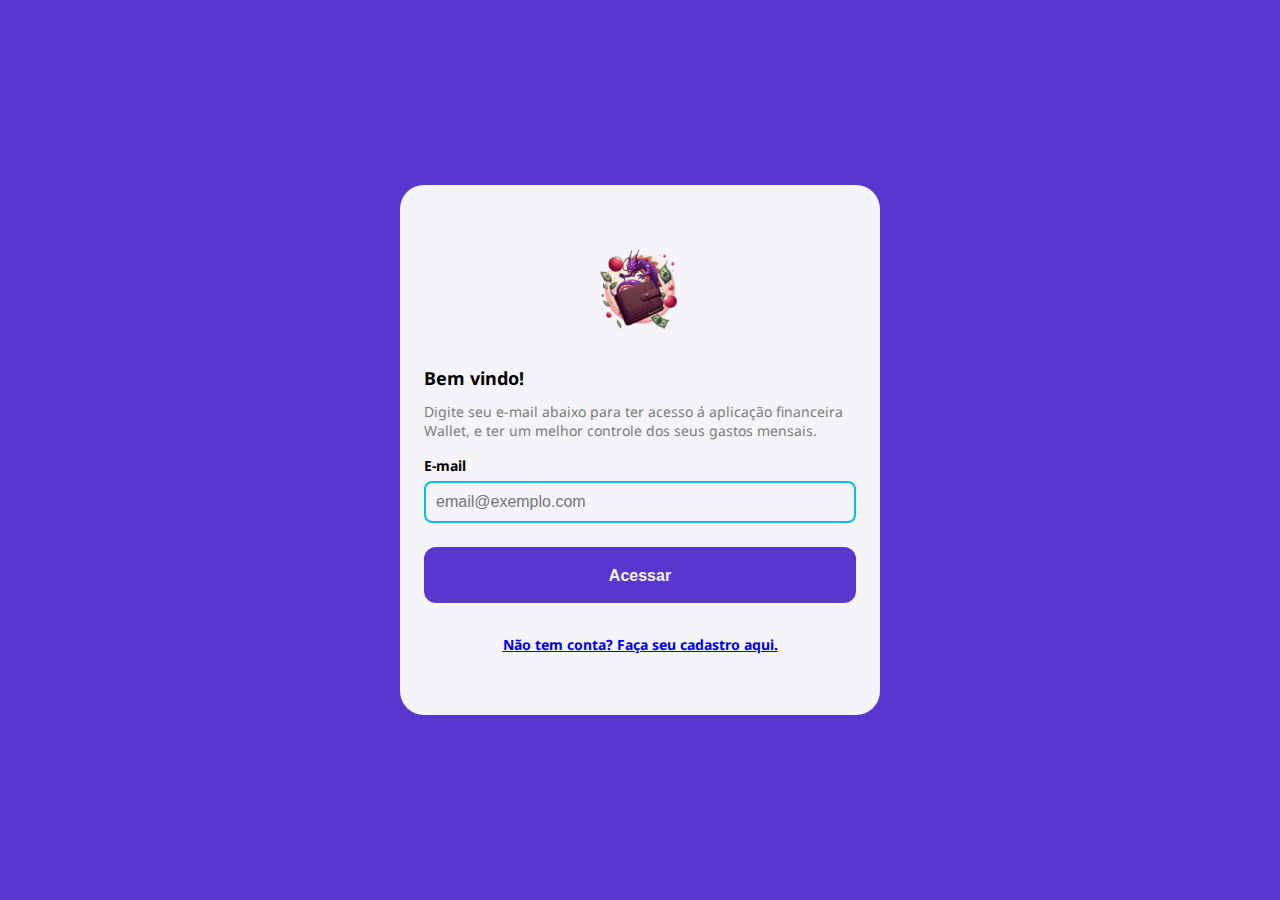
<file: index.html>
<!DOCTYPE html>
<html lang="pt-br">

<head>
  <meta charset="UTF-8">
  <meta name="viewport" content="width=device-width, initial-scale=1.0">

  <title>Wallet App - Login</title>

  <link rel="stylesheet" href="styles.css">
  <script src="index.js"></script>
</head>

<body>
  <div class="auth-container">
    <div class="auth-content">
      <div class="auth-content-container">
        <img class="logo" src="src/img/logo.png">
        <h3 class="full-width text-left mt larger">Bem vindo!</h3>
        <p class="mt small">
          Digite seu e-mail abaixo para ter acesso á aplicação financeira
          Wallet, e ter um melhor controle dos seus gastos mensais.
        </p>
        <label class="mt" for="input-email">E-mail</label>
        <input placeholder="email@exemplo.com" class="mt smaller" id="input-email" type="email" name="input-email" />
        <button onclick="onClickLogin()" class="full-width mt large bug">Acessar</button>
        <a href="src/pages/register/index.html" class="mt larger" href="">Não tem conta? Faça seu cadastro aqui.</a>
      </div>
    </div>
  </div>
</body>

</html>
</file>
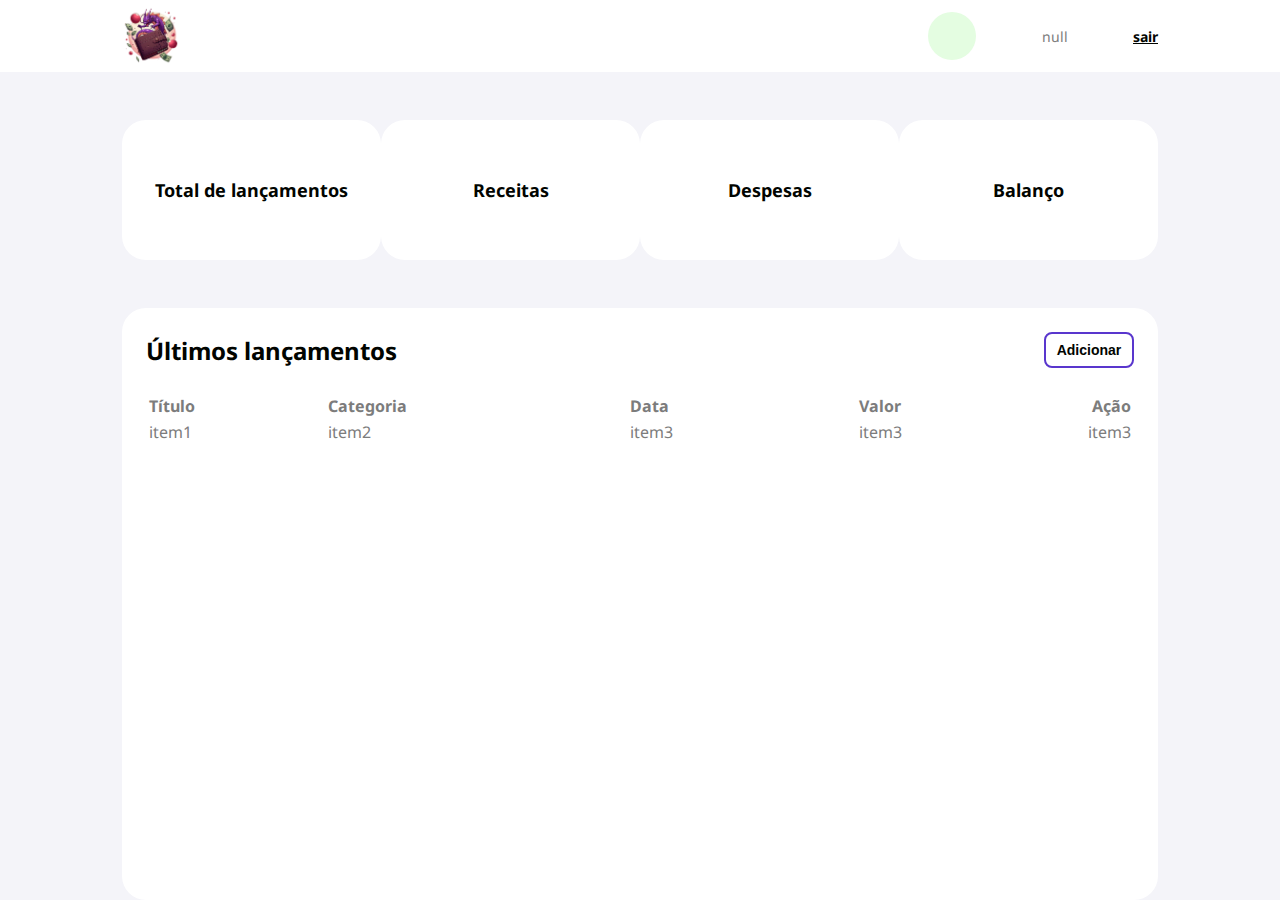
<file: src/pages/home/index.html>
<!DOCTYPE html>
<html lang="pt-br">

<head>
  <meta charset="UTF-8">
  <meta name="viewport" content="width=device-width, initial-scale=1.0">
  <title>Wallet App Home</title>
  <script src="index.js"></script>
  <link rel="stylesheet" href="style.css">
  <link rel="stylesheet" href="../../../styles.css">
</head>

<body>
  <div class="home-content-container">
    <div class="navbar">
      <img src="../../img/logo.png" class="logo-navbar" alt="Logo Wallet App">
      <div id="navbar-user-container" class="navbar-user-container">
        <div id="navbar-user-avatar" class="navbar-user-avatar">
        </div>
      </div>
    </div>
    <div class="finance-card-container">
      <div id="finance-card-1" class="finance-card">
        <h3>Total de lançamentos</h3>
      </div>
      <div id="finance-card-2" class="finance-card">
        <h3>Receitas</h3>
      </div>
      <div id="finance-card-3" class="finance-card">
        <h3>Despesas</h3>
      </div>
      <div id="finance-card-4" class="finance-card">
        <h3>Balanço</h3>
      </div>
    </div>
    <div class="table-container">
      <div class="table-content-container">
        <div class="table-content-header">
          <h2>Últimos lançamentos</h2>
          <button class="small">
            Adicionar
          </button>
        </div>
        <table id="finances-table">
          <tr>
            <th>Título</th>
            <th>Categoria</th>
            <th>Data</th>
            <th class="center">Valor</th>
            <th class="right">Ação</th>
          </tr>
          <tr>
            <td>item1</td>
            <td>item2</td>
            <td>item3</td>
            <td class="center">item3</td>
            <td class="right">item3</td>
          </tr>
        </table>
      </div>
    </div>
  </div>
</body>

</html>
</file>
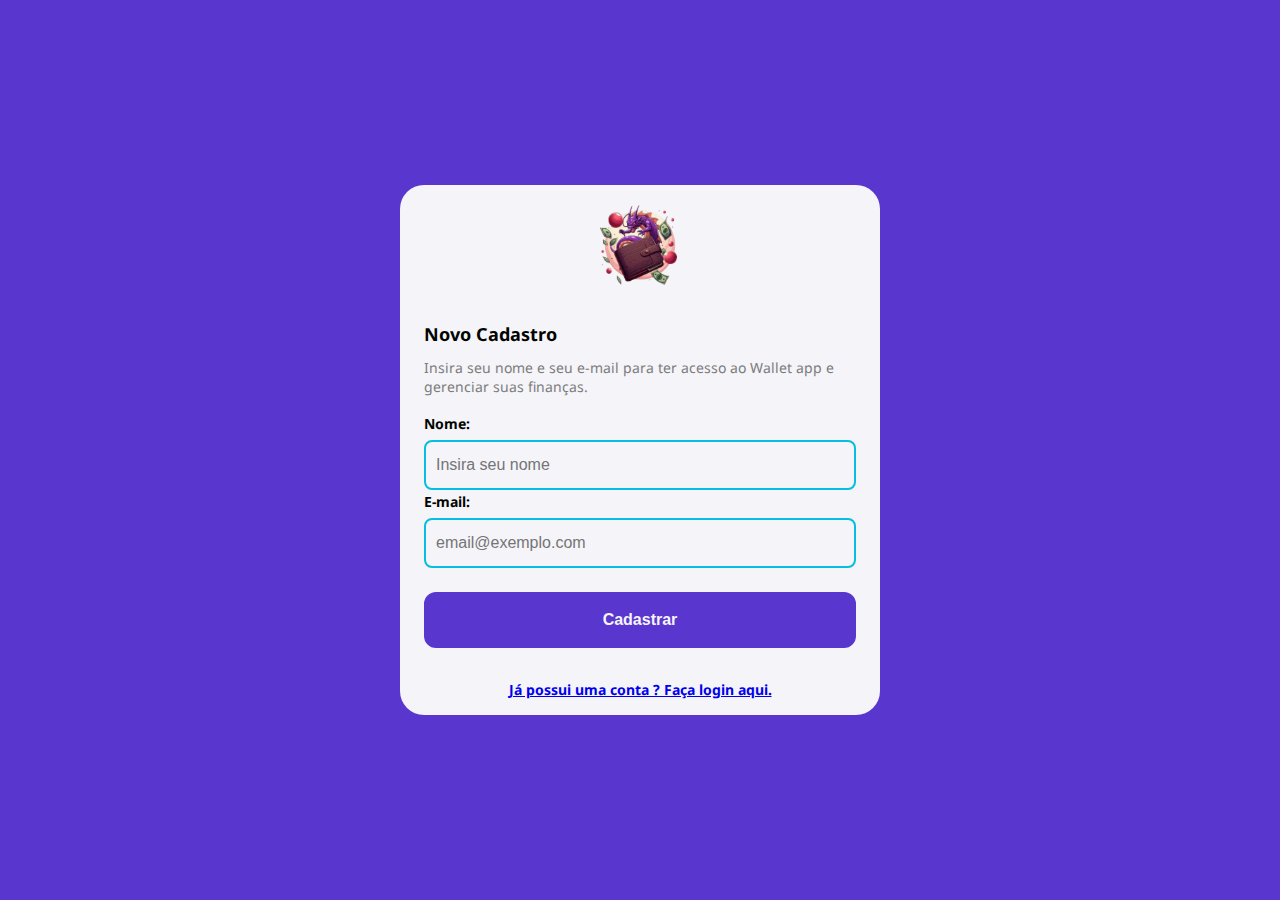
<file: src/pages/register/index.html>
<!DOCTYPE html>
<html lang="pt-br">

<head>
  <meta charset="UTF-8">
  <meta name="viewport" content="width=device-width, initial-scale=1.0">

  <title>Wallet App - Cadastrar</title>

  <link rel="stylesheet" href="/styles.css">
  <script src="index.js"></script>

</head>

<body>
  <div class="auth-container">
    <div class="auth-content">
      <div class="auth-content-container">
        <img class="logo" src="/src/img/logo.png">
        <h3 class="full-width text-left mt larger">Novo Cadastro</h3>
        <p class="mt small">
          Insira seu nome e seu e-mail para ter acesso ao Wallet app e
          gerenciar suas finanças.
        </p>
        <form id="form-register" class="mt">
          <label for="input-name">Nome:</label>
          <input placeholder="Insira seu nome" class="mt smaller" id="input-name" type="name" name="input-name" required/>
          <label class="mt" for="input-name">E-mail:</label>
          <input placeholder="email@exemplo.com" class="mt smaller" id="input-email" type="email" name="input-email" required/>
          <button type="submit" class="full-width mt large">Cadastrar</button>
        </form>
        <a href="/index.html" class="mt larger" href="">Já possui uma conta ? Faça login aqui.</a>
      </div>
    </div>
  </div>
</body>

</html>
</file>
<file: styles.css>
@import url('https://fonts.googleapis.com/css2?family=Noto+Sans:ital,wght@0,100;0,200;0,300;0,400;0,500;0,600;0,700;0,800;0,900;1,100;1,200;1,300;1,400;1,500;1,600;1,700;1,800;1,900&display=swap');

body {
  padding: 0px;
  margin: 0px;
  font-family: 'Noto Sans', sans-serif;
  color: #010400;
}

h1 {
  font-size: 40px;
  font-weight: bolder;
  margin: 0px;
  padding: 0px;
}

h2 {
  font-size: 24px;
  font-weight: bold;
  margin: 0px;
  padding: 0px;
}

h3 {
  font-size: 18px;
  font-weight: bold;
  margin: 0px;
  padding: 0px;
}

h4 {
  font-size: 16px;
  color: #7C7C7C;
  font-weight: 700px;
  margin: 0px;
  padding: 0px;
}

p {
  font-size: 14px;
  font-weight: 500px;
  color: #7C7C7C;
  margin: 0px;
  padding: 0px;
}

label {
  width: 100%;
  font-size: 14px;
  font-weight: bold;
}

a {
  font-size: 14px;
  font-weight: bolder;
  text-decoration: underline;
}

button {
  background-color: #5936cd;
  height: 56px;
  width: 430px;
  border-radius: 12px;
  color: #f4f4f9;
  font-weight: bold;
  font-size: 16px;
  border-color: #5936cd;
  border-width: 2px;
  border-style: solid;
}

button.small {
  border-width: 2px;
  border-color: #5936cd;
  border-style: solid;
  background-color: #ffffff;
  color: #010400;
  font-weight: bold;
  font-size: 14px;
  border-radius: 8px;
  width: 90px;
  height: 36px;
}

button.bug{
  padding: 18px;
}

input {
  background-color: #f4f4f9;
  width: 100%;
  height: 50px;
  border-color: #06bee1;
  border-width: 2px;
  border-style: solid;
  border-radius: 8px;
  color: #010400;
  font-size: 16px;
  padding: 6px;
  box-sizing: border-box;
  padding: 10px;
}

.full-width {
  width: 100%;
}

.text-center {
  text-align: center;
}

.text-left {
  text-align: left;
}

.mt {
  margin-top: 16px;
}

.mt.larger {
  margin-top: 32px;
}

.mt.large {
  margin-top: 24px ;
}

.mt.small {
  margin-top: 12px;
}

.mt.smaller {
  margin-top: 6px;
}

.logo {
  width: 88px;
  height: auto;
}

.auth-container {
  width: 100vw;
  height: 100vh;
  display: flex;
  align-items: center;
  justify-content: center;
  background-color: #5936cd;
}

.auth-content {
  display: flex;
  align-items: center;
  justify-content: center;
  width: 480px;
  height: 530px;
  min-height: 440px;
  background-color: #f4f4f9;
  border-radius: 24px;
}

.auth-content-container {
  display: flex;
  flex-direction: column;
  align-items: center;
  justify-content: center;
  width: 100%;
  height: 100px;
  padding: 24px;
}
</file>
<file: src/pages/home/style.css>
.home-content-container {
  display: flex;
  flex-direction: column;
  align-items: flex-start;
  justify-content: flex-start;
  width: auto;
  min-height: 100vh;
  height: 100vh;
  background-color: #f4f4f9;
}

.navbar {
  display: flex;
  flex-direction: row;
  align-items: center;
  justify-content: space-between;
  height: 72px;
  width: 100vw;
  background-color: #ffffff;
  padding: 24px 122px;
  box-sizing: border-box;
}

.logo-navbar {
  height: 60px;
  width: auto;
}

.navbar-user-container {
  display: flex;
  flex-direction: row;
  align-items: center;
  justify-content: space-between;
  width: 230px;
  height: 100%;
}

.navbar-user-avatar {
  display: flex;
  align-items: center;
  justify-content: center;
  height: 48px;
  width: 48px;
  border-radius: 24px;
  background-color: #e4fde1;
}

.finance-card-container {
  display: flex;
  width: 100%;
  flex-direction: row;
  align-items: center;
  justify-content: space-between;
  padding: 48px 122px;
  box-sizing: border-box;
}

.finance-card {
  display: flex;
  flex-direction: column;
  align-items: center;
  justify-content: center;
  width: 280px;
  height: 140px;
  border-radius: 24px;
  background-color: #ffffff;
}

.table-container {
  display: flex;
  width: 100%;
  flex-direction: column;
  align-items: flex-start;
  justify-content: flex-start;
  padding: 0px 122px;
  box-sizing: border-box;
}

.table-content-container {
  display: flex;
  width: 100%;
  flex-direction: column;
  align-items: flex-start;
  justify-content: flex-start;
  background-color: #ffffff;
  border-radius: 24px;
  height: 592px;
  padding: 24px;
  box-sizing: border-box;
}

.table-content-header {
  display: flex;
  width: 100%;
  flex-direction: row;
  align-items: center;
  justify-content: space-between;
  padding-bottom: 24px;
  box-sizing: border-box;
}

table {
  width: 100%;
}

th {
  text-align: left;
  color: #7c7c7c;
}

th.right {
  text-align: right;
}

th.center{
  text-align: center;
}

td {
  color: #7c7c7c;
}

td.right {
  text-align: right;
}

td.center {
  text-align: center;
}
</file>
